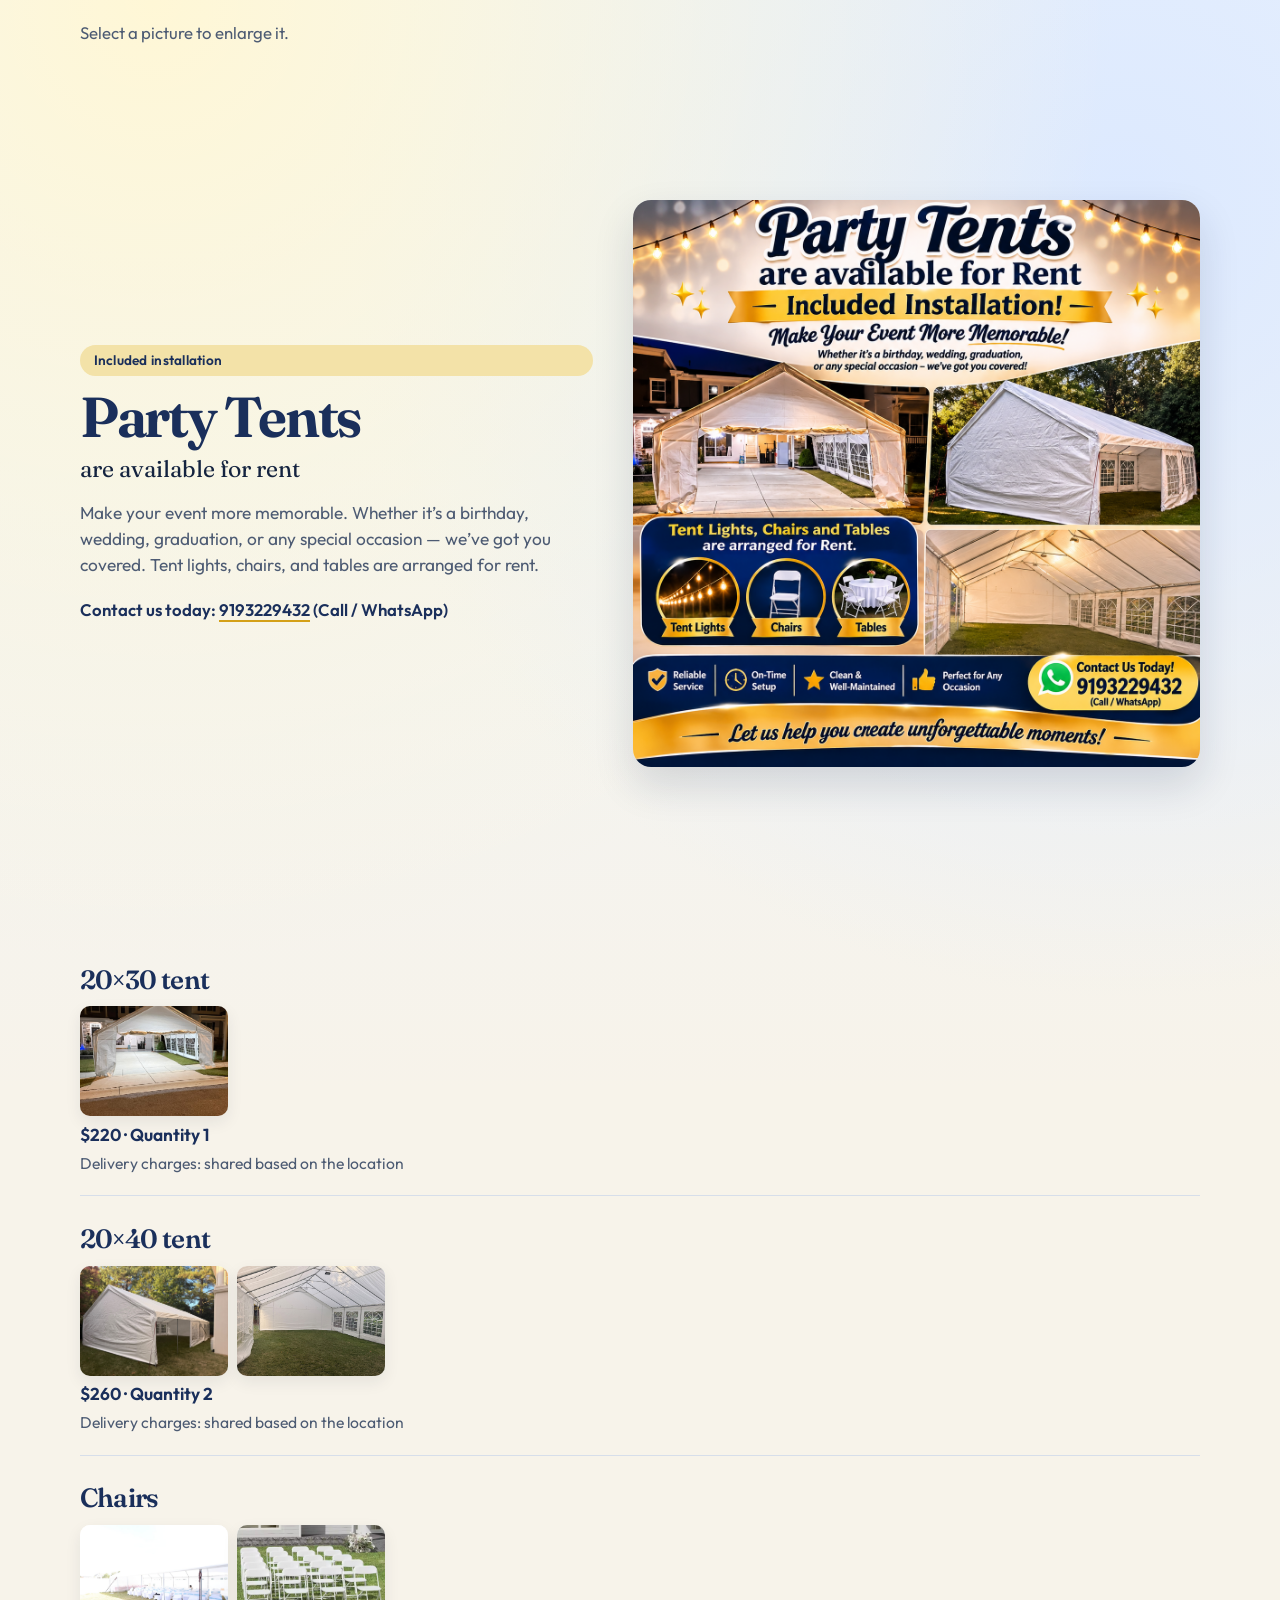
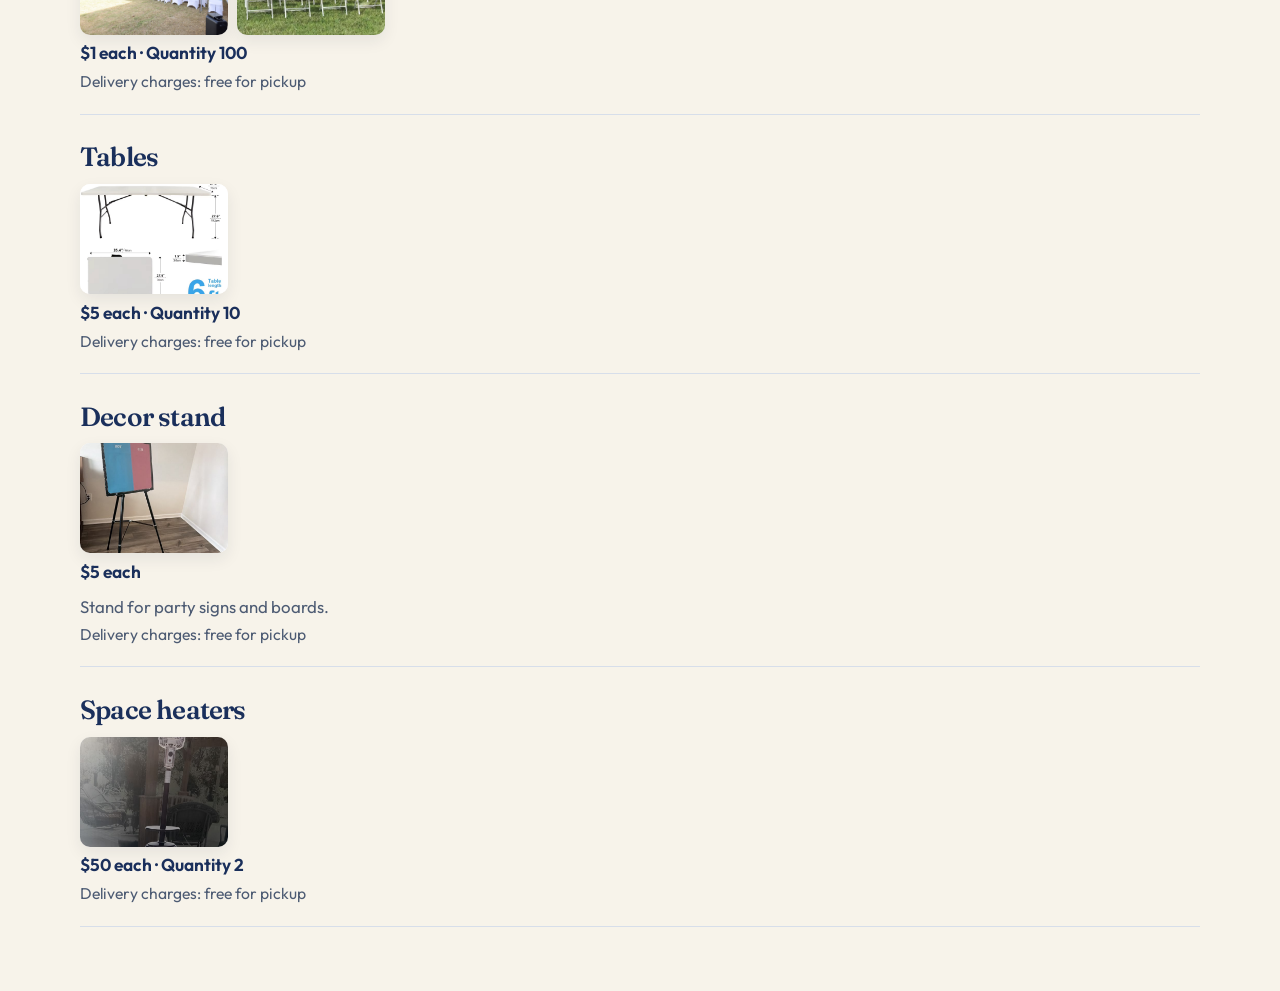
<file: index.html>
<!DOCTYPE html>
<html lang="en">
<head>
  <meta charset="utf-8">
  <meta http-equiv="refresh" content="0; url=rent/">
  <title>Party Tents</title>
  <link rel="canonical" href="rent/">
</head>
<body>
  <p><a href="rent/">Open the rental list</a></p>
</body>
</html>
</file>
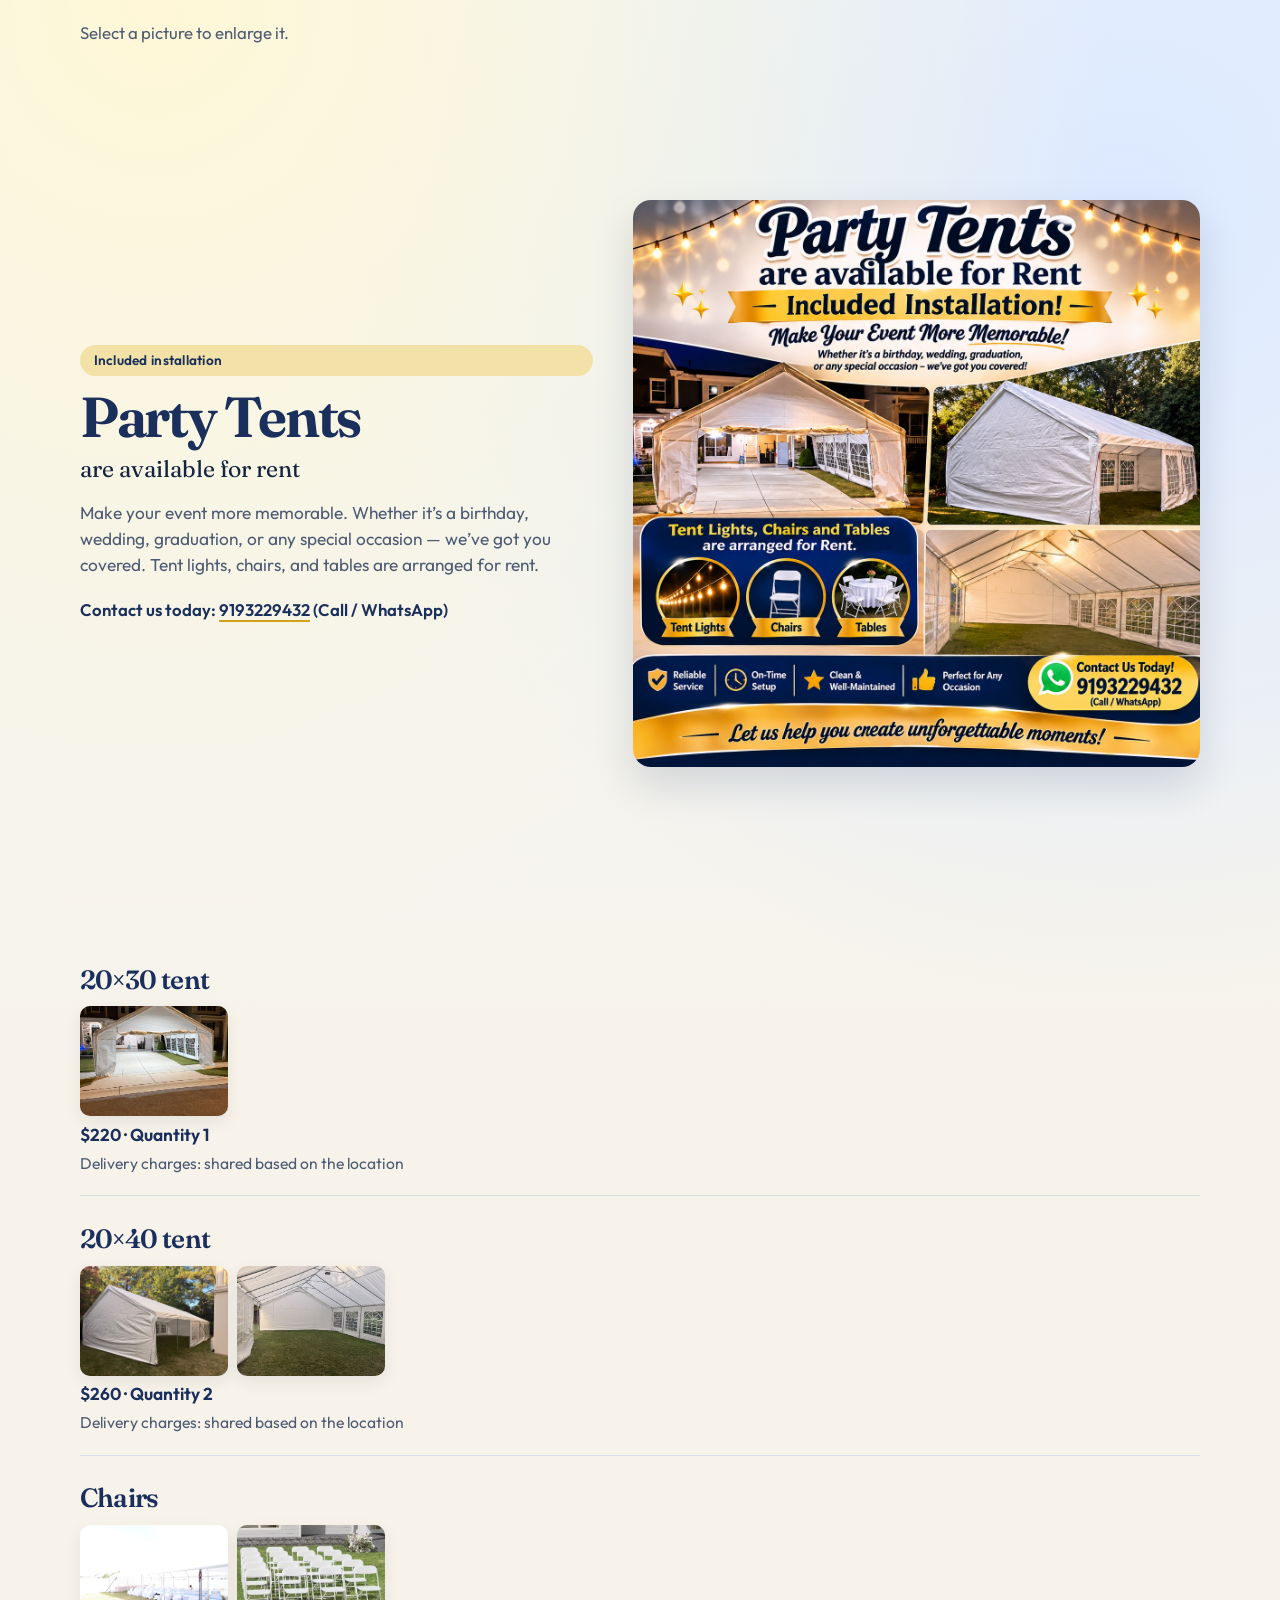
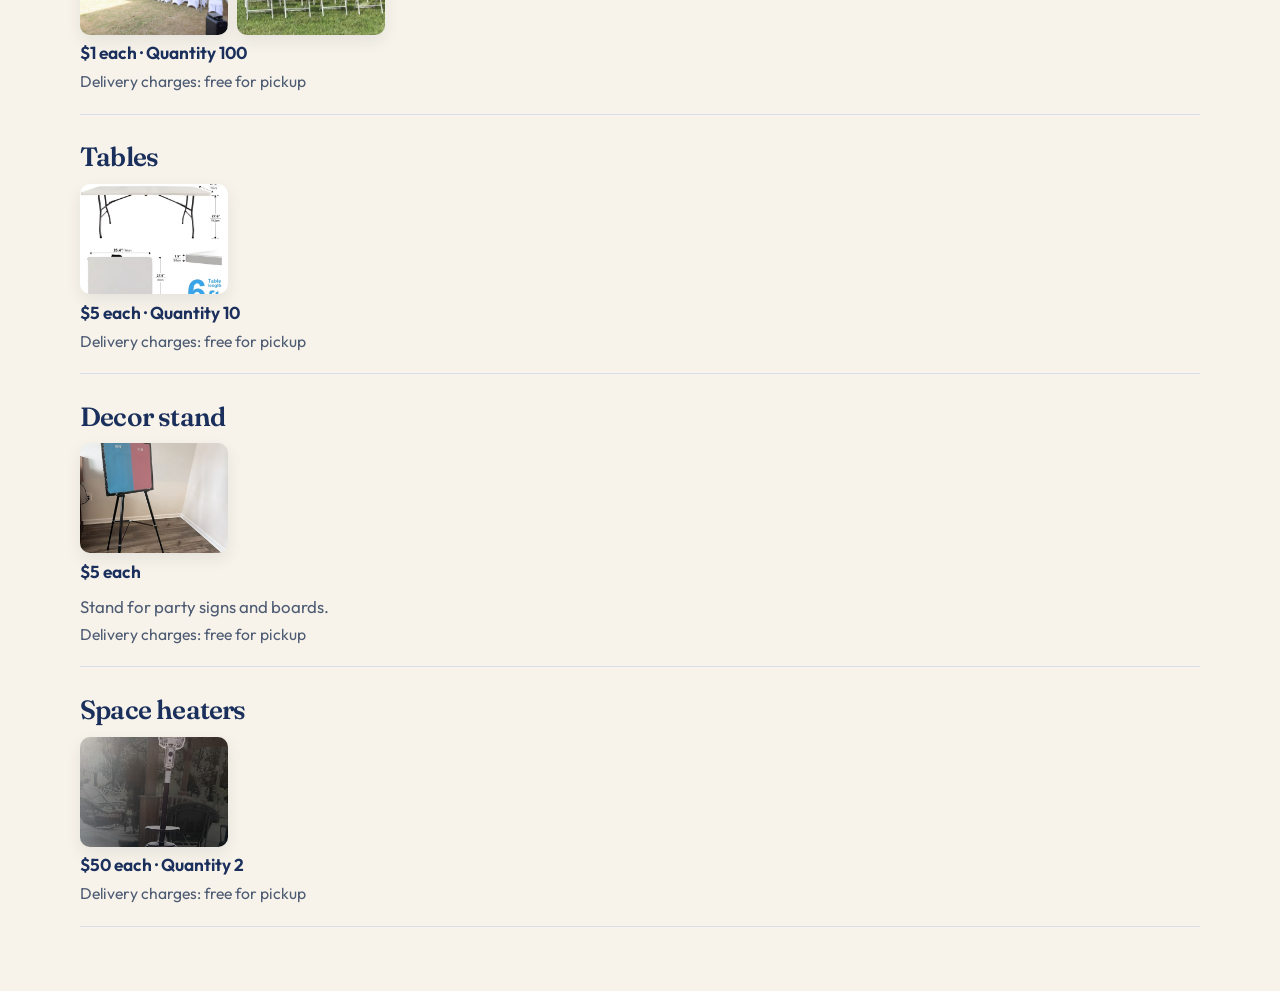
<file: docs/index.html>
<!DOCTYPE html>
<html lang="en">
<head>
  <meta charset="utf-8">
  <meta name="viewport" content="width=device-width, initial-scale=1">
  <title>Party Tents</title>
  <meta name="description" content="Party tents available for rent with installation. Chairs, tables, decor stands, and space heaters for birthdays, weddings, and special occasions.">
  <meta name="theme-color" content="#1a2f5b">
  <link rel="icon" href="favicon.svg" type="image/svg+xml">
  <link rel="preconnect" href="https://fonts.googleapis.com">
  <link rel="preconnect" href="https://fonts.gstatic.com" crossorigin>
  <link href="https://fonts.googleapis.com/css2?family=Fraunces:opsz,wght@9..144,560;9..144,650&family=Outfit:wght@400;500;600;700&display=swap" rel="stylesheet">
  <link rel="stylesheet" href="css/styles.css">
</head>
<body>
  <main class="wrap">
    <header class="top">
      <p class="note">Select a picture to enlarge it.</p>
    </header>

    <section class="hero">
      <div class="hero-copy">
        <p class="hero-mark">Included installation</p>
        <h1>Party Tents</h1>
        <p class="tag">are available for rent</p>
        <p class="lead">Make your event more memorable. Whether it’s a birthday, wedding, graduation, or any special occasion — we’ve got you covered. Tent lights, chairs, and tables are arranged for rent.</p>
        <p class="contact">Contact us today: <a href="https://wa.me/19193229432">9193229432</a> (Call / WhatsApp)</p>
      </div>
      <div class="banner-frame">
        <img class="banner" src="banner.png" alt="Festive party tent rental flyer with tent photos and contact details" width="1254" height="1254">
      </div>
    </section>

    <article class="item">
      <h2><a href="tent/">20×30 tent</a></h2>
      <div class="pics">
        <a class="pic" href="tent/WhatsApp Image 2026-11-04 at 11.15.30 AM 2.jpeg"><img src="tent/WhatsApp Image 2026-11-04 at 11.15.30 AM 2.jpeg" alt="White 20 by 40 party tent at night" width="148" height="110"></a>
      </div>
      <p class="price">$220 · Quantity 1</p>
      <p class="ship">Delivery charges: shared based on the location</p>
    </article>

    <article class="item">
      <h2><a href="tent/">20×40 tent</a></h2>
      <div class="pics">
        <a class="pic" href="tent/WhatsApp Image 2026-11-04 at 11.15.30 AMb1.jpeg"><img src="tent/WhatsApp Image 2026-11-04 at 11.15.30 AMb1.jpeg" alt="White 20 by 30 party tent in a yard" width="148" height="110"></a>
        <a class="pic" href="tent/WhatsApp Image 2026-11-04 at 11.15.30 AM.jpeg"><img src="tent/WhatsApp Image 2026-11-04 at 11.15.30 AM.jpeg" alt="Inside a white party tent" width="148" height="110"></a>
      </div>
      <p class="price">$260 · Quantity 2</p>
      <p class="ship">Delivery charges: shared based on the location</p>
    </article>

    <article class="item">
      <h2><a href="chairs/">Chairs</a></h2>
      <div class="pics">
        <a class="pic" href="chairs/chairs-stack.jpg"><img src="chairs/chairs-stack.jpg" alt="White folding chairs with blue sashes arranged under a party tent" width="148" height="110"></a>
        <a class="pic" href="chairs/chairs.jpg"><img src="chairs/chairs.jpg" alt="White folding chairs set out on the grass" width="148" height="110"></a>
      </div>
      <p class="price">$1 each · Quantity 100</p>
      <p class="ship">Delivery charges: free for pickup</p>
    </article>

    <article class="item">
      <h2><a href="tables/">Tables</a></h2>
      <div class="pics">
        <a class="pic" href="tables/table.jpg"><img src="tables/table.jpg" alt="White 6 foot folding table" width="148" height="110"></a>
      </div>
      <p class="price">$5 each · Quantity 10</p>
      <p class="ship">Delivery charges: free for pickup</p>
    </article>

    <article class="item">
      <h2><a href="decor-stand/">Decor stand</a></h2>
      <div class="pics">
        <a class="pic" href="decor-stand/WhatsApp Image 2026-11-04 at 1.45.41 PM.jpeg"><img src="decor-stand/WhatsApp Image 2026-11-04 at 1.45.41 PM.jpeg" alt="Black easel holding a party board" width="148" height="110"></a>
      </div>
      <p class="price">$5 each</p>
      <p class="meta">Stand for party signs and boards.</p>
      <p class="ship">Delivery charges: free for pickup</p>
    </article>

    <article class="item">
      <h2><a href="space-heaters/">Space heaters</a></h2>
      <div class="pics">
        <a class="pic" href="space-heaters/WhatsApp Image 2026-11-04 at 1.46.46 PM.jpeg"><img src="space-heaters/WhatsApp Image 2026-11-04 at 1.46.46 PM.jpeg" alt="Tall outdoor patio heater" width="148" height="110"></a>
      </div>
      <p class="price">$50 each · Quantity 2</p>
      <p class="ship">Delivery charges: free for pickup</p>
    </article>
  </main>
  <script src="js/view.js"></script>
</body>
</html>
</file>
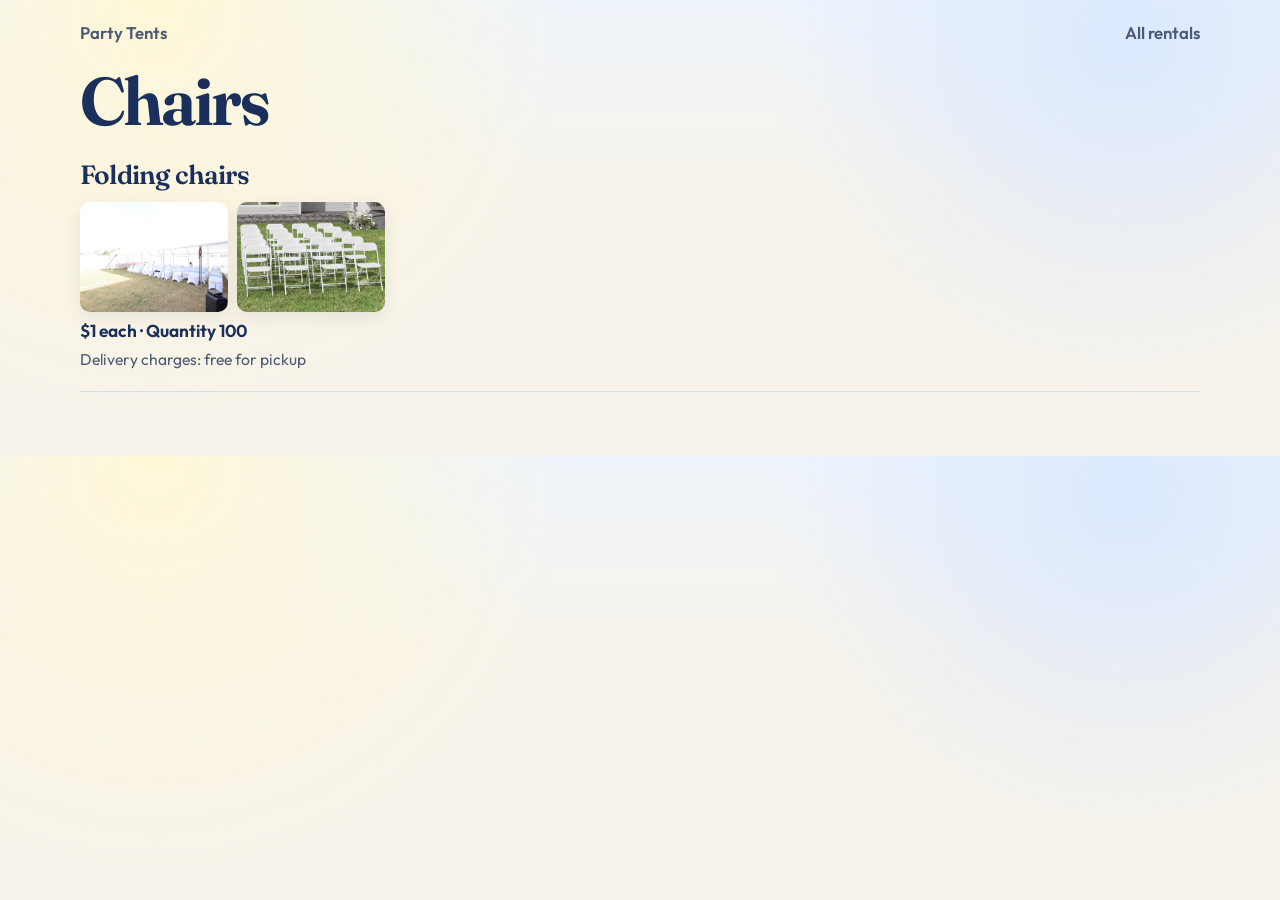
<file: docs/chairs/index.html>
<!DOCTYPE html>
<html lang="en">
<head>
  <meta charset="utf-8">
  <meta name="viewport" content="width=device-width, initial-scale=1">
  <title>Chairs — Party Tents</title>
  <meta name="theme-color" content="#1a2f5b">
  <link rel="icon" href="../favicon.svg" type="image/svg+xml">
  <link rel="preconnect" href="https://fonts.googleapis.com">
  <link rel="preconnect" href="https://fonts.gstatic.com" crossorigin>
  <link href="https://fonts.googleapis.com/css2?family=Fraunces:opsz,wght@9..144,560;9..144,650&family=Outfit:wght@400;500;600;700&display=swap" rel="stylesheet">
  <link rel="stylesheet" href="../css/styles.css">
</head>
<body>
  <main class="wrap">
    <header class="top">
      <a class="logo" href="../index.html">Party Tents</a>
      <a class="back" href="../index.html">All rentals</a>
    </header>
    <h1>Chairs</h1>
    <article class="item">
      <h2>Folding chairs</h2>
      <div class="pics">
        <a class="pic" href="chairs-stack.jpg"><img src="chairs-stack.jpg" alt="White folding chairs with blue sashes arranged under a party tent" width="148" height="110"></a>
        <a class="pic" href="chairs.jpg"><img src="chairs.jpg" alt="White folding chairs set out on the grass" width="148" height="110"></a>
      </div>
      <p class="price">$1 each · Quantity 100</p>
      <p class="ship">Delivery charges: free for pickup</p>
    </article>
  </main>
  <script src="../js/view.js"></script>
</body>
</html>
</file>
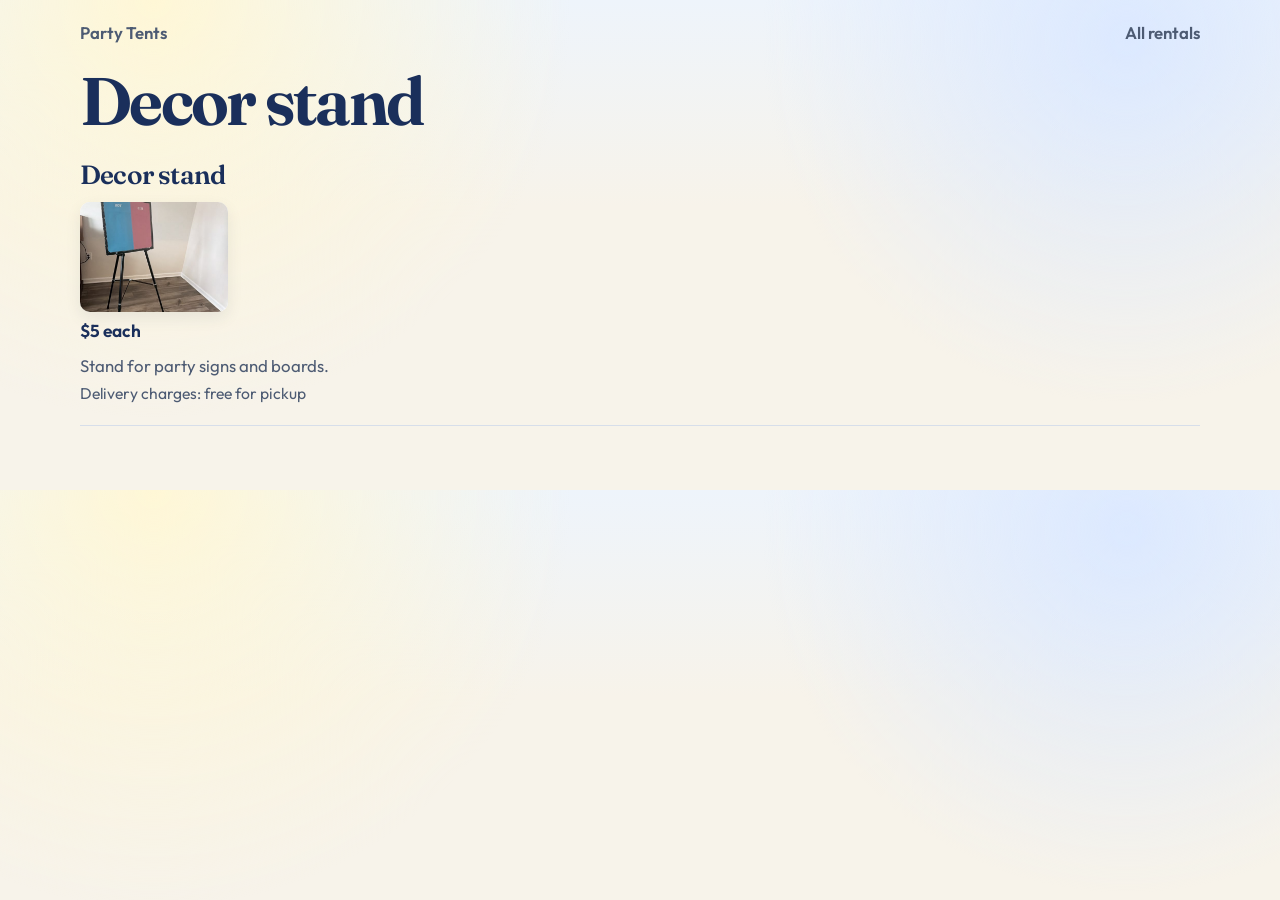
<file: docs/decor-stand/index.html>
<!DOCTYPE html>
<html lang="en">
<head>
  <meta charset="utf-8">
  <meta name="viewport" content="width=device-width, initial-scale=1">
  <title>Decor stand — Party Tents</title>
  <meta name="theme-color" content="#1a2f5b">
  <link rel="icon" href="../favicon.svg" type="image/svg+xml">
  <link rel="preconnect" href="https://fonts.googleapis.com">
  <link rel="preconnect" href="https://fonts.gstatic.com" crossorigin>
  <link href="https://fonts.googleapis.com/css2?family=Fraunces:opsz,wght@9..144,560;9..144,650&family=Outfit:wght@400;500;600;700&display=swap" rel="stylesheet">
  <link rel="stylesheet" href="../css/styles.css">
</head>
<body>
  <main class="wrap">
    <header class="top">
      <a class="logo" href="../index.html">Party Tents</a>
      <a class="back" href="../index.html">All rentals</a>
    </header>
    <h1>Decor stand</h1>
    <article class="item">
      <h2>Decor stand</h2>
      <div class="pics">
        <a class="pic" href="WhatsApp Image 2026-11-04 at 1.45.41 PM.jpeg"><img src="WhatsApp Image 2026-11-04 at 1.45.41 PM.jpeg" alt="Black easel holding a party board" width="148" height="110"></a>
      </div>
      <p class="price">$5 each</p>
      <p class="meta">Stand for party signs and boards.</p>
      <p class="ship">Delivery charges: free for pickup</p>
    </article>
  </main>
  <script src="../js/view.js"></script>
</body>
</html>
</file>
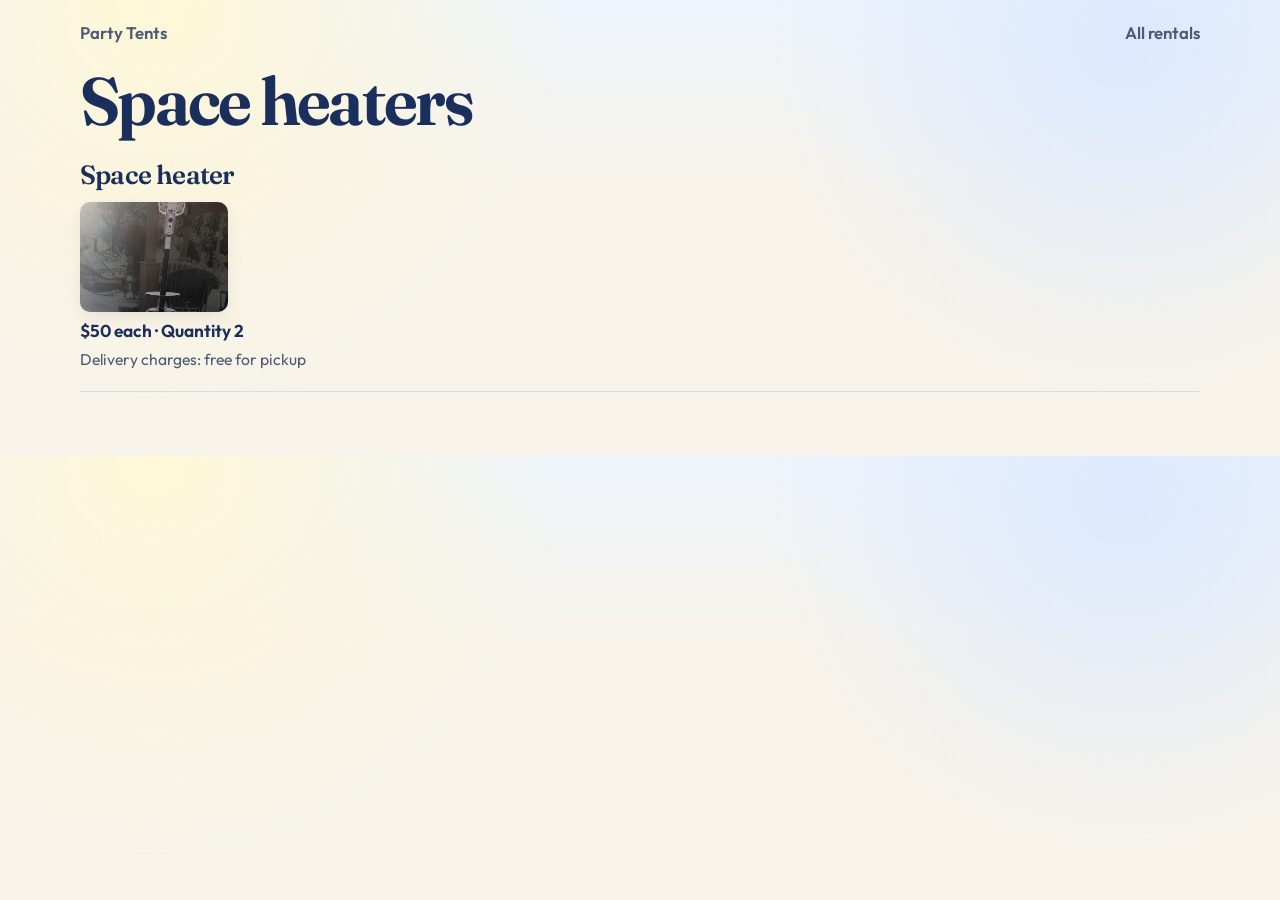
<file: docs/space-heaters/index.html>
<!DOCTYPE html>
<html lang="en">
<head>
  <meta charset="utf-8">
  <meta name="viewport" content="width=device-width, initial-scale=1">
  <title>Space heaters — Party Tents</title>
  <meta name="theme-color" content="#1a2f5b">
  <link rel="icon" href="../favicon.svg" type="image/svg+xml">
  <link rel="preconnect" href="https://fonts.googleapis.com">
  <link rel="preconnect" href="https://fonts.gstatic.com" crossorigin>
  <link href="https://fonts.googleapis.com/css2?family=Fraunces:opsz,wght@9..144,560;9..144,650&family=Outfit:wght@400;500;600;700&display=swap" rel="stylesheet">
  <link rel="stylesheet" href="../css/styles.css">
</head>
<body>
  <main class="wrap">
    <header class="top">
      <a class="logo" href="../index.html">Party Tents</a>
      <a class="back" href="../index.html">All rentals</a>
    </header>
    <h1>Space heaters</h1>
    <article class="item">
      <h2>Space heater</h2>
      <div class="pics">
        <a class="pic" href="WhatsApp Image 2026-11-04 at 1.46.46 PM.jpeg"><img src="WhatsApp Image 2026-11-04 at 1.46.46 PM.jpeg" alt="Tall outdoor patio heater" width="148" height="110"></a>
      </div>
      <p class="price">$50 each · Quantity 2</p>
      <p class="ship">Delivery charges: free for pickup</p>
    </article>
  </main>
  <script src="../js/view.js"></script>
</body>
</html>
</file>
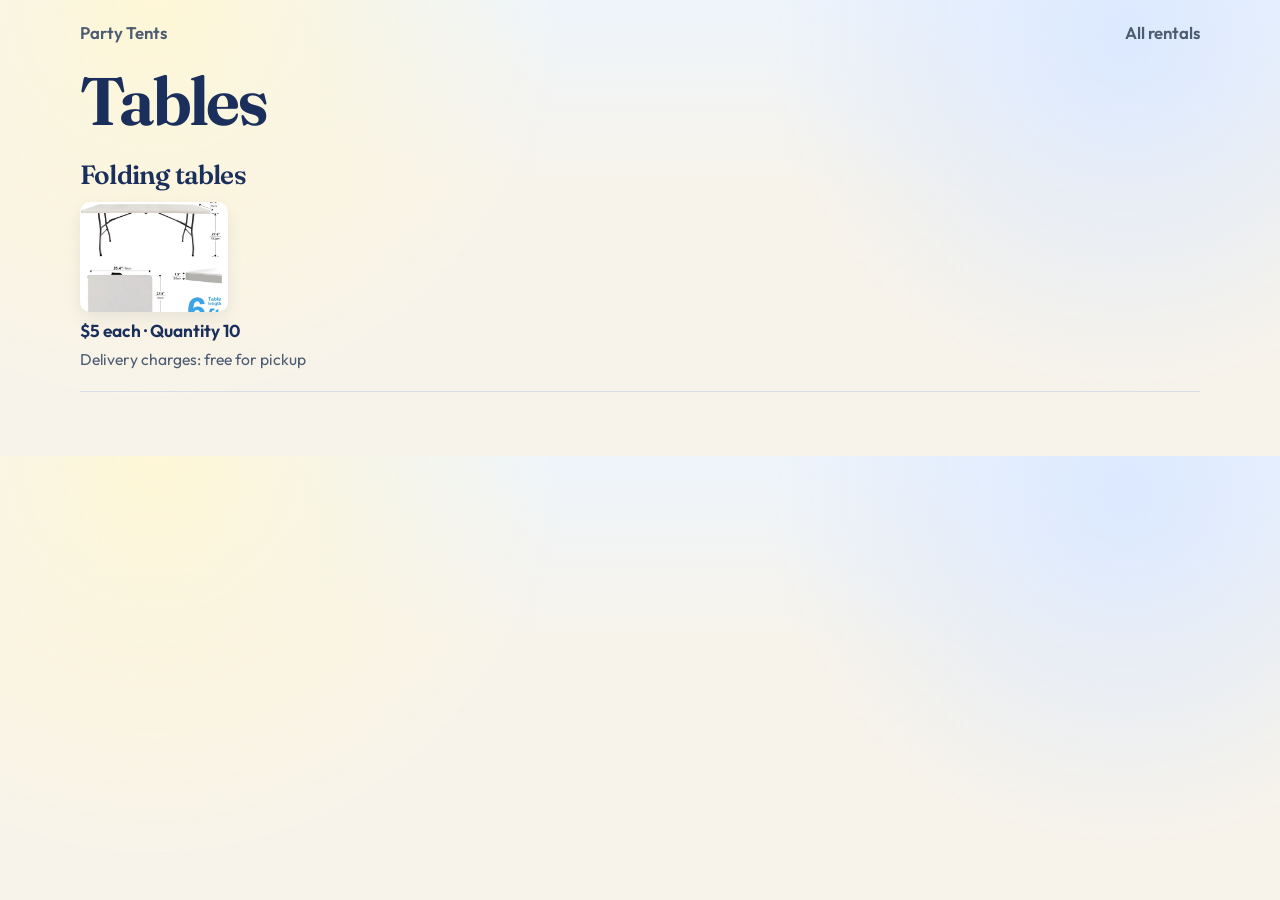
<file: docs/tables/index.html>
<!DOCTYPE html>
<html lang="en">
<head>
  <meta charset="utf-8">
  <meta name="viewport" content="width=device-width, initial-scale=1">
  <title>Tables — Party Tents</title>
  <meta name="theme-color" content="#1a2f5b">
  <link rel="icon" href="../favicon.svg" type="image/svg+xml">
  <link rel="preconnect" href="https://fonts.googleapis.com">
  <link rel="preconnect" href="https://fonts.gstatic.com" crossorigin>
  <link href="https://fonts.googleapis.com/css2?family=Fraunces:opsz,wght@9..144,560;9..144,650&family=Outfit:wght@400;500;600;700&display=swap" rel="stylesheet">
  <link rel="stylesheet" href="../css/styles.css">
</head>
<body>
  <main class="wrap">
    <header class="top">
      <a class="logo" href="../index.html">Party Tents</a>
      <a class="back" href="../index.html">All rentals</a>
    </header>
    <h1>Tables</h1>
    <article class="item">
      <h2>Folding tables</h2>
      <div class="pics">
        <a class="pic" href="table.jpg"><img src="table.jpg" alt="White 6 foot folding table" width="148" height="110"></a>
      </div>
      <p class="price">$5 each · Quantity 10</p>
      <p class="ship">Delivery charges: free for pickup</p>
    </article>
  </main>
  <script src="../js/view.js"></script>
</body>
</html>
</file>
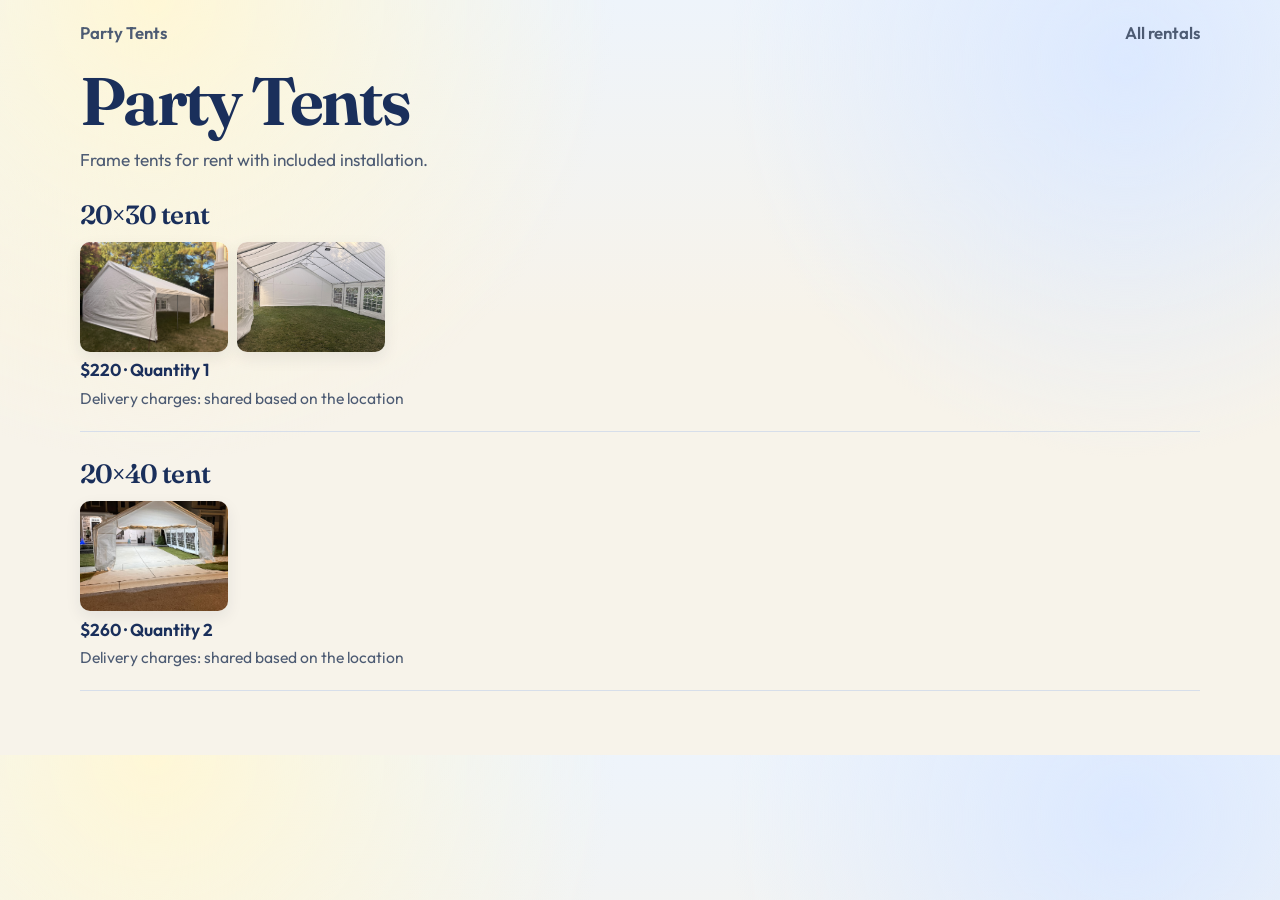
<file: docs/tent/index.html>
<!DOCTYPE html>
<html lang="en">
<head>
  <meta charset="utf-8">
  <meta name="viewport" content="width=device-width, initial-scale=1">
  <title>Party Tents</title>
  <meta name="theme-color" content="#1a2f5b">
  <link rel="icon" href="../favicon.svg" type="image/svg+xml">
  <link rel="preconnect" href="https://fonts.googleapis.com">
  <link rel="preconnect" href="https://fonts.gstatic.com" crossorigin>
  <link href="https://fonts.googleapis.com/css2?family=Fraunces:opsz,wght@9..144,560;9..144,650&family=Outfit:wght@400;500;600;700&display=swap" rel="stylesheet">
  <link rel="stylesheet" href="../css/styles.css">
</head>
<body>
  <main class="wrap">
    <header class="top">
      <a class="logo" href="../index.html">Party Tents</a>
      <a class="back" href="../index.html">All rentals</a>
    </header>
    <h1>Party Tents</h1>
    <p class="lead">Frame tents for rent with included installation.</p>

    <article class="item">
      <h2>20×30 tent</h2>
      <div class="pics">
        <a class="pic" href="WhatsApp Image 2026-11-04 at 11.15.30 AMb1.jpeg"><img src="WhatsApp Image 2026-11-04 at 11.15.30 AMb1.jpeg" alt="White 20 by 30 party tent in a yard" width="148" height="110"></a>
        <a class="pic" href="WhatsApp Image 2026-11-04 at 11.15.30 AM.jpeg"><img src="WhatsApp Image 2026-11-04 at 11.15.30 AM.jpeg" alt="Inside a white party tent" width="148" height="110"></a>
      </div>
      <p class="price">$220 · Quantity 1</p>
      <p class="ship">Delivery charges: shared based on the location</p>
    </article>

    <article class="item">
      <h2>20×40 tent</h2>
      <div class="pics">
        <a class="pic" href="WhatsApp Image 2026-11-04 at 11.15.30 AM 2.jpeg"><img src="WhatsApp Image 2026-11-04 at 11.15.30 AM 2.jpeg" alt="White 20 by 40 party tent at night" width="148" height="110"></a>
      </div>
      <p class="price">$260 · Quantity 2</p>
      <p class="ship">Delivery charges: shared based on the location</p>
    </article>
  </main>
  <script src="../js/view.js"></script>
</body>
</html>
</file>
<file: docs/css/styles.css>
:root {
  --sky: #eef4fb;
  --paper: #f7f3ea;
  --ink: #14233f;
  --muted: #4d5b73;
  --line: #d7deea;
  --navy: #1a2f5b;
  --gold: #d4a017;
  --gold-soft: #f3e2a8;
  --white: #ffffff;
  --serif: "Fraunces", Palatino, Georgia, serif;
  --sans: "Outfit", "Segoe UI", sans-serif;
}

* { box-sizing: border-box; }

body {
  margin: 0;
  background:
    radial-gradient(circle at 12% 0%, #fff7d6 0%, transparent 34%),
    radial-gradient(circle at 88% 8%, #dce9ff 0%, transparent 30%),
    linear-gradient(180deg, var(--sky) 0%, var(--paper) 42%, var(--paper) 100%);
  color: var(--ink);
  font-family: var(--sans);
  font-size: 1.05rem;
  line-height: 1.5;
}

.wrap {
  width: min(760px, calc(100% - 2rem));
  margin: 0 auto;
  padding: 1.5rem 0 4rem;
}

.top {
  display: flex;
  justify-content: space-between;
  gap: 1rem;
  align-items: baseline;
  margin-bottom: 1.5rem;
}

.logo,
.back {
  margin: 0;
  color: var(--muted);
  text-decoration: none;
  font-weight: 600;
}

.logo:hover,
.back:hover { color: var(--navy); }

.note { margin: 0; color: var(--muted); }

.hero {
  margin-bottom: 2.5rem;
}

.hero-copy {
  min-width: 0;
}

.hero-mark {
  display: inline-block;
  margin: 0 0 0.85rem;
  padding: 0.35rem 0.85rem;
  border-radius: 999px;
  background: var(--gold-soft);
  color: var(--navy);
  font-size: 0.85rem;
  font-weight: 600;
  letter-spacing: 0.02em;
}

h1 {
  margin: 0;
  font-family: var(--serif);
  font-weight: 650;
  font-size: clamp(2.6rem, 8vw, 4.2rem);
  letter-spacing: -0.04em;
  line-height: 0.95;
  color: var(--navy);
}

.tag {
  margin: 0.55rem 0 0;
  font-family: var(--serif);
  font-size: clamp(1.2rem, 3vw, 1.45rem);
  color: var(--ink);
}

.lead {
  margin: 0.85rem 0 0;
  max-width: 38rem;
  color: var(--muted);
  font-size: 1.08rem;
}

.banner-frame {
  display: grid;
  place-items: center;
  width: 100%;
  margin: 1.25rem 0 0;
}

.banner {
  display: block;
  width: 100%;
  height: auto;
  aspect-ratio: 1 / 1;
  margin: 0 auto;
  object-fit: contain;
  object-position: center;
  border-radius: 16px;
  box-shadow: 0 18px 40px rgba(20, 35, 63, 0.14);
  background: var(--white);
}

.contact {
  margin: 1.15rem 0 0;
  color: var(--navy);
  font-weight: 600;
}

.contact a {
  color: inherit;
  text-decoration: none;
  border-bottom: 2px solid var(--gold);
}

.item {
  padding: 0.55rem 0 1.25rem;
  border-bottom: 1px solid var(--line);
}

.item h2 {
  margin: 0.85rem 0 0.45rem;
  font-family: var(--serif);
  font-weight: 600;
  font-size: 1.65rem;
  letter-spacing: -0.03em;
  color: var(--navy);
}

.item h2 a {
  color: inherit;
  text-decoration: none;
}

.item h2 a:hover { text-decoration: underline; text-underline-offset: 0.15em; }

.meta {
  margin: 0.55rem 0 0;
  color: var(--muted);
}

.price {
  margin: 0.35rem 0 0;
  color: var(--navy);
  font-weight: 650;
  font-size: 1.08rem;
}

.ship {
  margin: 0.25rem 0 0;
  color: var(--muted);
  font-size: 0.98rem;
}

.pics {
  display: flex;
  flex-wrap: wrap;
  gap: 0.55rem;
}

.pic {
  display: inline-block;
  line-height: 0;
}

.pic img {
  width: 148px;
  height: 110px;
  object-fit: cover;
  background: var(--white);
  border-radius: 10px;
  box-shadow: 0 6px 16px rgba(20, 35, 63, 0.08);
}

dialog {
  border: 0;
  padding: 0;
  background: transparent;
  max-width: none;
}

dialog img {
  display: block;
  width: auto;
  height: auto;
  max-width: min(920px, 92vw);
  max-height: 88vh;
  border-radius: 12px;
  background: var(--white);
}

dialog::backdrop { background: rgba(20, 35, 63, 0.78); }

@media (min-width: 900px) {
  .wrap {
    width: min(1120px, calc(100% - 3rem));
    padding-top: 1.25rem;
  }

  .hero {
    display: grid;
    grid-template-columns: minmax(280px, 0.95fr) minmax(340px, 1.05fr);
    gap: 1.5rem 2.5rem;
    align-items: center;
    min-height: calc(100vh - 4.5rem);
  }

  .hero-copy {
    display: flex;
    flex-direction: column;
    justify-content: center;
  }

  .hero h1 {
    font-size: clamp(2.8rem, 4.4vw, 3.8rem);
  }

  .banner-frame {
    margin: 0;
    height: 100%;
    align-content: center;
  }

  .banner {
    width: auto;
    max-width: 100%;
    max-height: min(78vh, 640px);
    border-radius: 18px;
  }
}

@media (max-width: 560px) {
  .top { flex-direction: column; align-items: flex-start; }
  .item h2 { font-size: 1.4rem; }
  .pic img { width: 132px; height: 98px; }

  .banner-frame {
    width: calc(100% + 2rem);
    margin-left: -1rem;
    margin-right: -1rem;
  }

  .banner {
    width: 100%;
    border-radius: 12px;
  }
}
</file>
